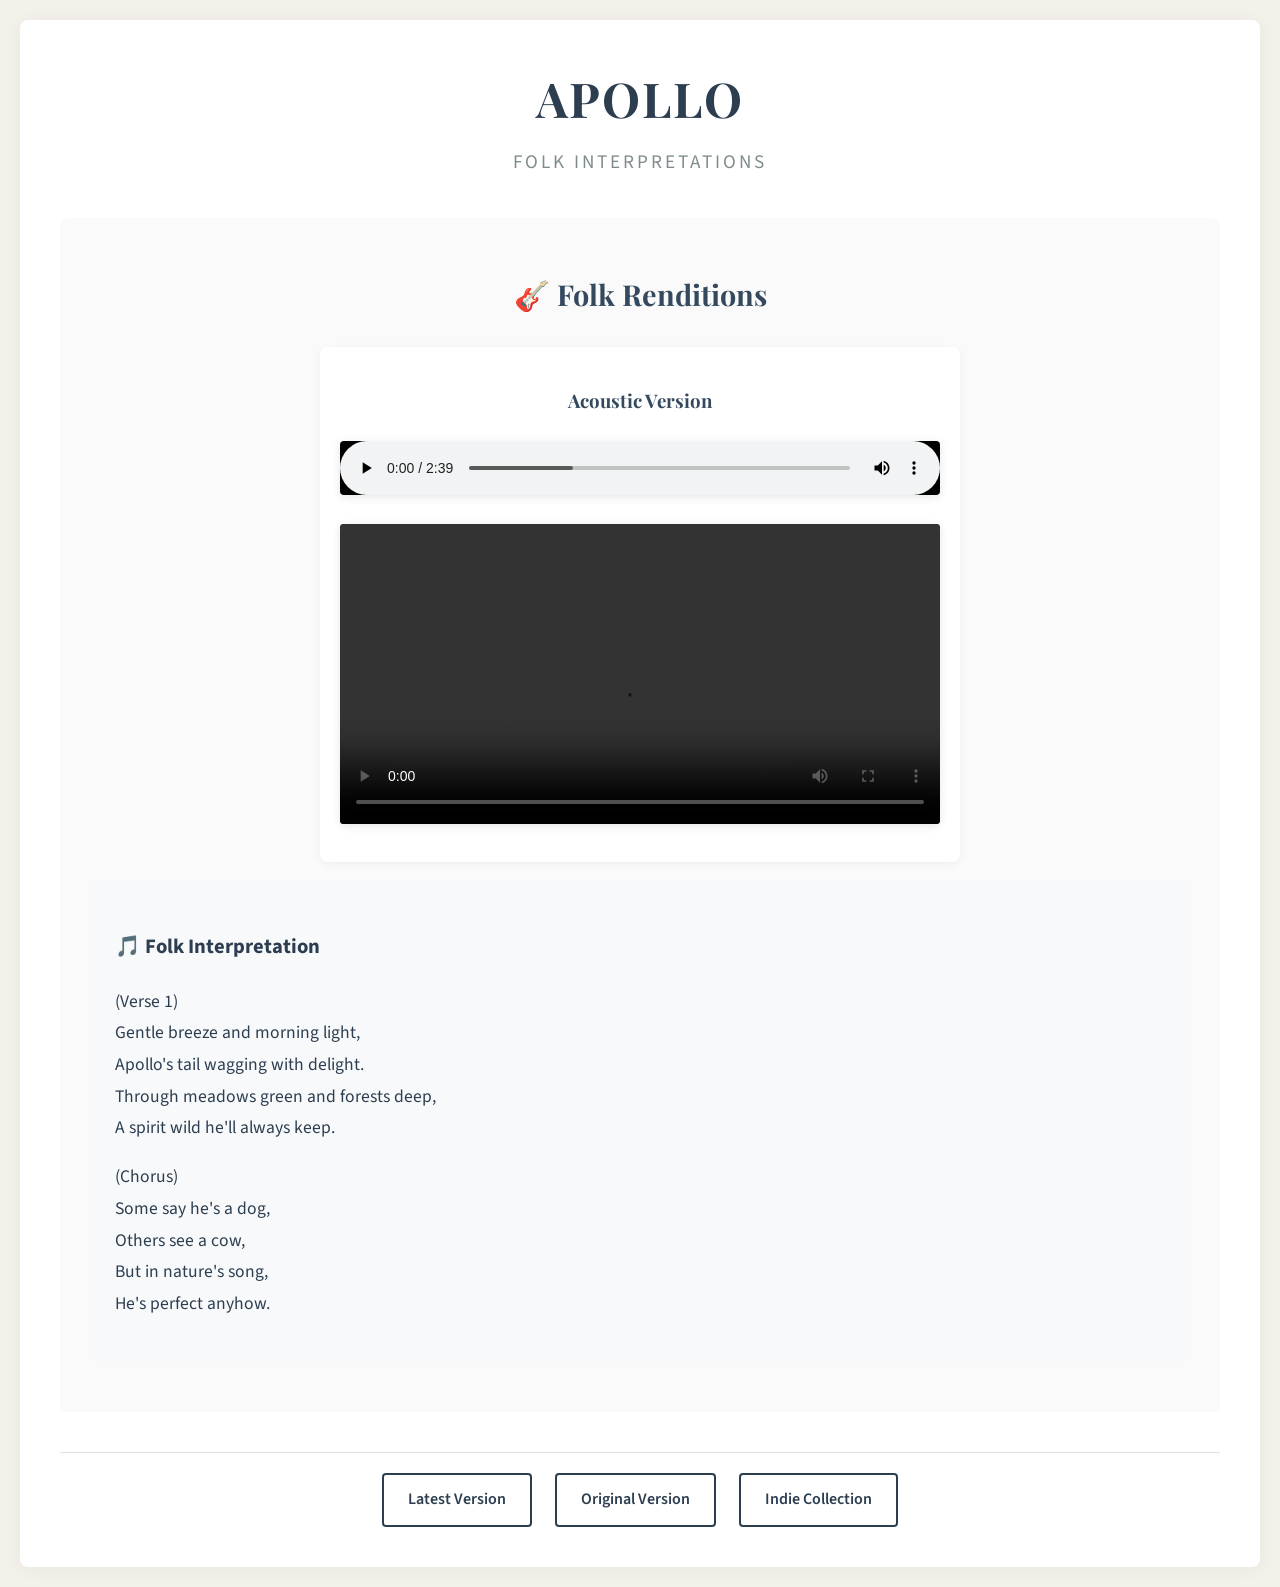
<file: v1.html>
<!DOCTYPE html>
<html lang="en">
<head>
    <meta charset="UTF-8">
    <meta name="viewport" content="width=device-width, initial-scale=1.0">
    <title>APOLLO | Folk Edition</title>
    <link href="https://fonts.googleapis.com/css2?family=Source+Sans+Pro:wght@400;600&family=Playfair+Display:wght@700&display=swap" rel="stylesheet">
    <style>
        body {
            font-family: 'Source Sans Pro', sans-serif;
            background-color: #f4f1ea;
            color: #2c3e50;
            line-height: 1.6;
            margin: 0;
            padding: 20px;
        }
        .container {
            max-width: 1200px;
            margin: 0 auto;
            background: white;
            padding: 40px;
            border-radius: 8px;
            box-shadow: 0 2px 20px rgba(0, 0, 0, 0.05);
        }
        header {
            text-align: center;
            margin-bottom: 40px;
        }
        h1 {
            font-family: 'Playfair Display', serif;
            font-size: 3em;
            color: #2c3e50;
            margin: 0;
            letter-spacing: 2px;
        }
        header p {
            font-size: 1.2em;
            color: #7f8c8d;
            margin-top: 10px;
            letter-spacing: 3px;
        }
        .folk-section {
            background: #fafafa;
            padding: 30px;
            border-radius: 8px;
            margin: 20px 0;
        }
        h2 {
            font-family: 'Playfair Display', serif;
            color: #34495e;
            text-align: center;
            font-size: 1.8em;
            margin-bottom: 30px;
        }
        .media-container {
            display: flex;
            flex-direction: column;
            align-items: center;
            gap: 30px;
        }
        .media-card {
            background: white;
            padding: 20px;
            border-radius: 8px;
            width: 100%;
            max-width: 600px;
            box-shadow: 0 2px 10px rgba(0, 0, 0, 0.05);
        }
        .media-title {
            font-family: 'Playfair Display', serif;
            color: #34495e;
            margin-bottom: 15px;
            text-align: center;
        }
        audio, video {
            width: 100%;
            margin: 10px 0;
            background: #000000;
            border-radius: 4px;
            box-shadow: 0 2px 10px rgba(0, 0, 0, 0.1);
        }
        .lyrics {
            background: #f8f9fa;
            padding: 25px;
            border-radius: 8px;
            margin: 20px 0;
            font-size: 1.1em;
            line-height: 1.8;
            color: #2c3e50;
        }
        .navigation {
            text-align: center;
            margin-top: 40px;
            padding-top: 20px;
            border-top: 1px solid #e0e0e0;
        }
        .nav-link {
            display: inline-block;
            padding: 12px 24px;
            margin: 0 10px;
            color: #2c3e50;
            text-decoration: none;
            border: 2px solid #2c3e50;
            border-radius: 4px;
            transition: all 0.3s ease;
            font-weight: 600;
        }
        .nav-link:hover {
            background: #2c3e50;
            color: white;
        }
        @media (max-width: 768px) {
            .container {
                padding: 20px;
            }
            h1 {
                font-size: 2.2em;
            }
            .folk-section {
                padding: 20px;
            }
        }
    </style>
</head>
<body>
    <div class="container">
        <header>
            <h1>APOLLO</h1>
            <p>FOLK INTERPRETATIONS</p>
        </header>
        
        <div class="folk-section">
            <h2>🎸 Folk Renditions</h2>
            <div class="media-container">
                <div class="media-card">
                    <h3 class="media-title">Acoustic Version</h3>
                    <audio controls>
                        <source src="Polka.mp3" type="audio/mpeg">
                        Your browser does not support the audio element.
                    </audio>
                    <video controls>
                        <source src="Polka.mp4" type="video/mp4">
                        Your browser does not support the video element.
                    </video>
                </div>
            </div>
            
            <div class="lyrics">
                <h3>🎵 Folk Interpretation</h3>
                <p>
                    (Verse 1)<br>
                    Gentle breeze and morning light,<br>
                    Apollo's tail wagging with delight.<br>
                    Through meadows green and forests deep,<br>
                    A spirit wild he'll always keep.
                </p>
                <p>
                    (Chorus)<br>
                    Some say he's a dog,<br>
                    Others see a cow,<br>
                    But in nature's song,<br>
                    He's perfect anyhow.
                </p>
            </div>
        </div>

        <nav class="navigation">
            <a href="index.html" class="nav-link">Latest Version</a>
            <a href="v0.html" class="nav-link">Original Version</a>
            <a href="v2.html" class="nav-link">Indie Collection</a>
        </nav>
    </div>
</body>
</html>
</file>
